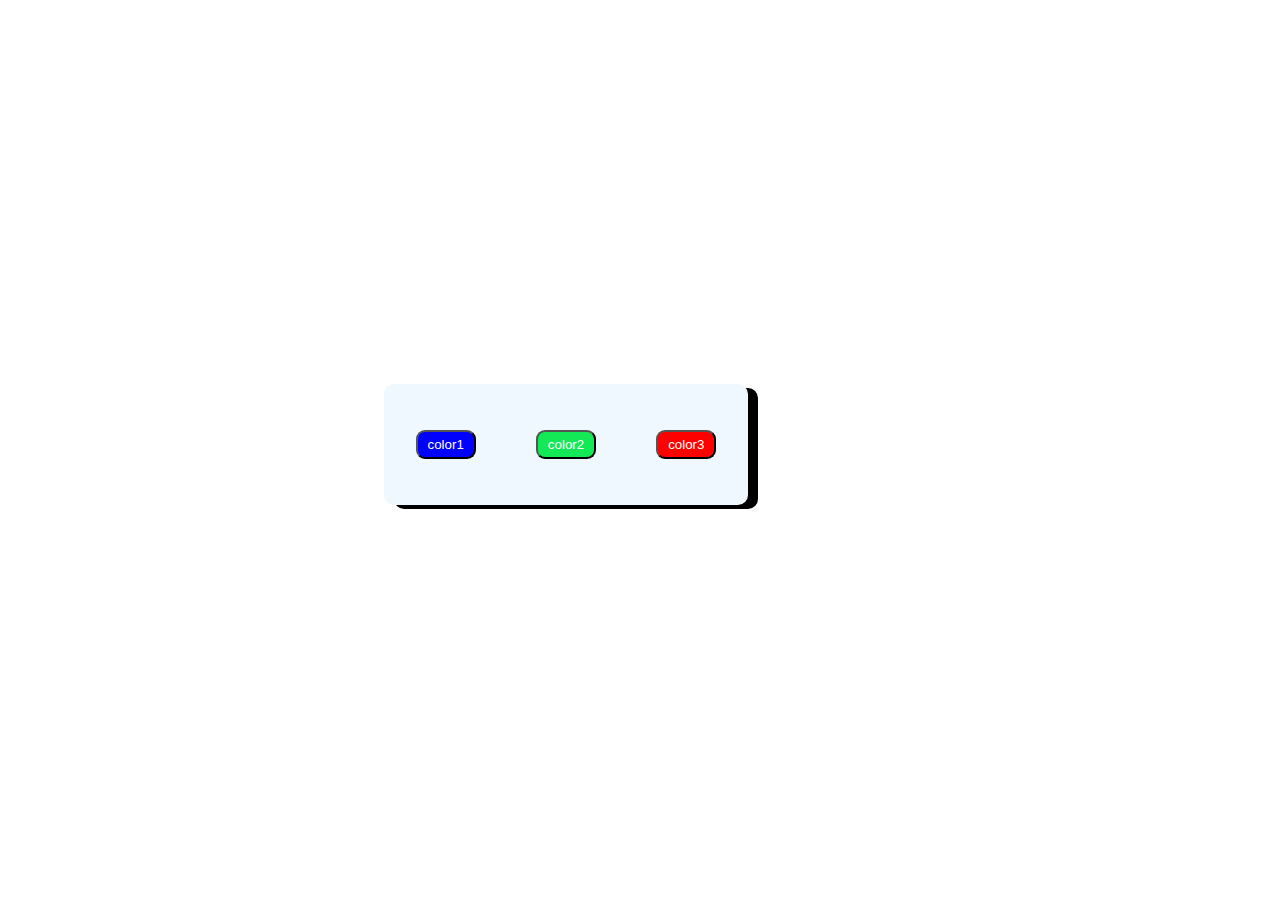
<file: P-1/index.html>
<!DOCTYPE html>
<html lang="en">
<head>
    <meta charset="UTF-8">
    <meta name="viewport" content="width=device-width, initial-scale=1.0">
    <title>Document</title>
    <link rel="stylesheet" href="input.css">
</head>
<body>
    
    <div class="contain" id="contain">
        
        <button class="button" id="one" type="button">color1</button>
        <button class="button" id="two" type="button">color2</button>
        <button id="three" class="button" type="button">color3</button>
        
      
        
    </div>
    
    

    <script src="app.js"></script>
</body>
</html>
</file>
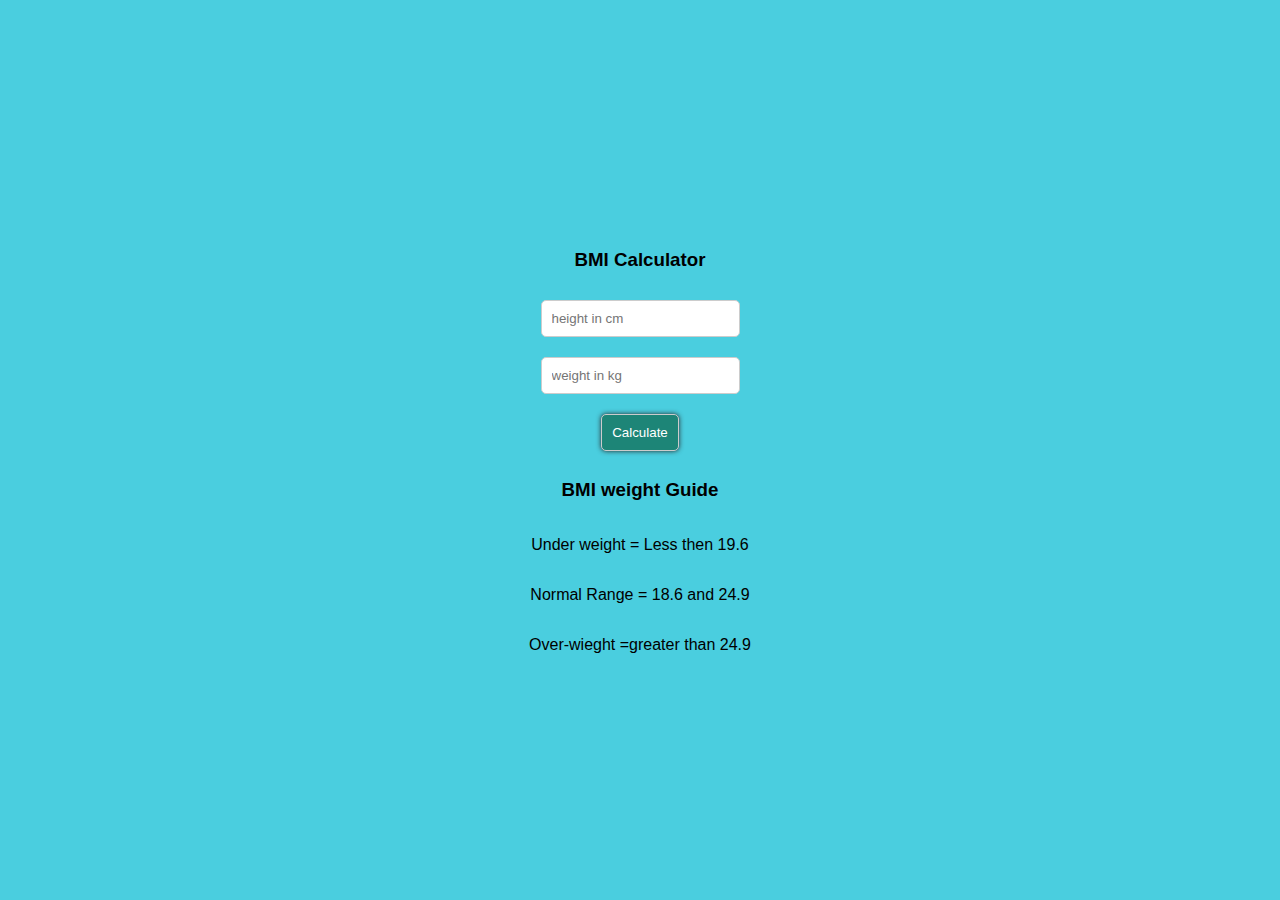
<file: p-2/index.html>
<!DOCTYPE html>
<html lang="en">

<head>
    <meta charset="UTF-8">
    <meta name="viewport" content="width=device-width, initial-scale=1.0">
    <title>BMI-Calculator</title>
    <link rel="stylesheet" href="input.css">
</head>

<body>
    <form >
       <div class="contain">

        <h3>BMI Calculator</h3>
        <input type="text" id="height" placeholder="height in cm">
        <input type="text" id="weight" placeholder="weight in kg">
        <button>Calculate</button>
        <div id="result"></div>
        <h3>BMI weight Guide</h3>
        <p>Under weight = Less then 19.6 </p>
        <p>Normal Range = 18.6 and 24.9</p>
        <p>Over-wieght  =greater than 24.9</p>

        </div>
    </form>



    <script src="app.js"></script>
</body>

</html>
</file>
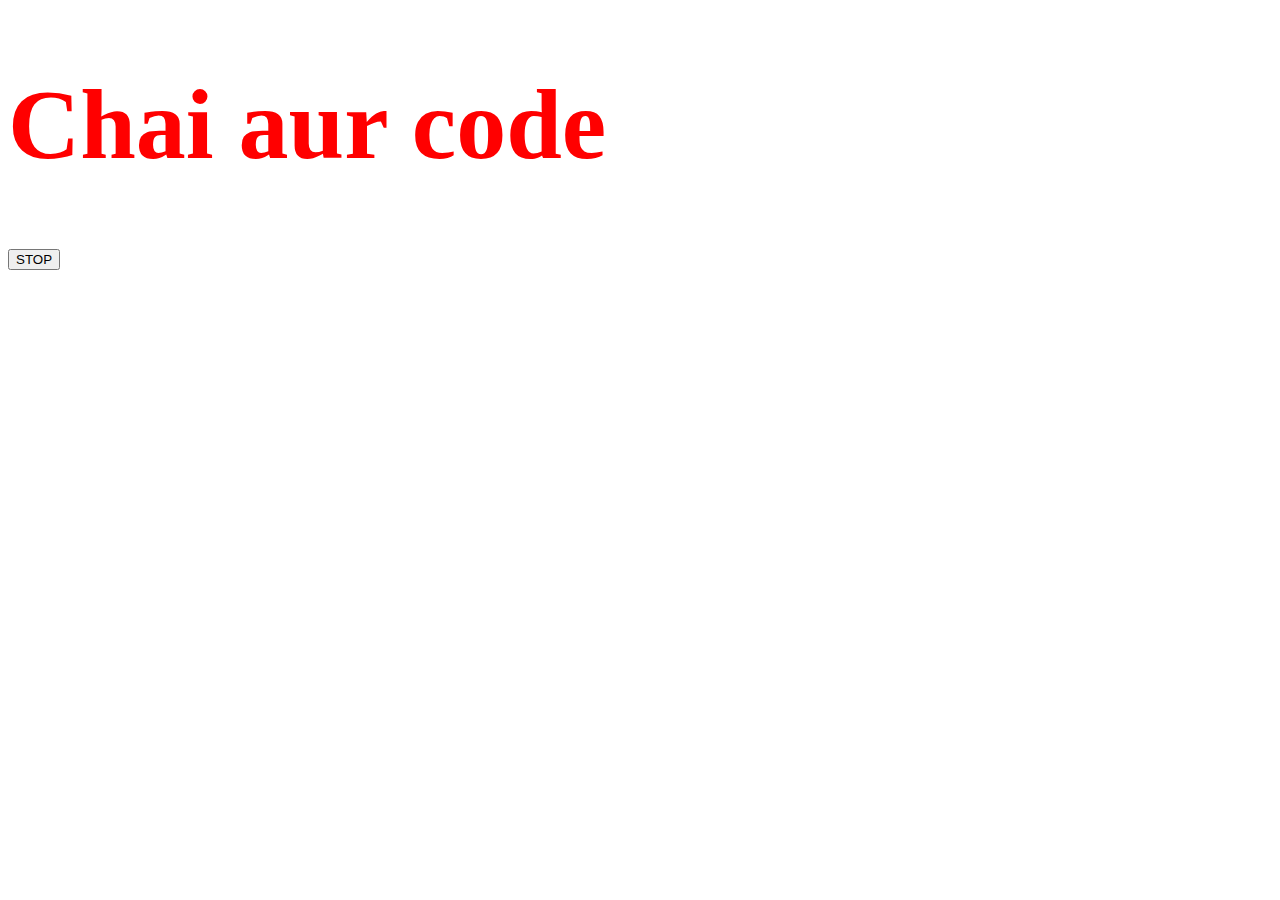
<file: p-3/index.html>
<!DOCTYPE html>
<html lang="en">
<head>
    <meta charset="UTF-8">
    <meta name="viewport" content="width=device-width, initial-scale=1.0">
    <title>Document</title>
    <link rel="stylesheet" href="input.css">
</head>
<body>
 <h1>Chai aur code</h1>   
 
    <script src="app.js"></script>
    <button id="stop" type="button" >STOP</button>
</body>
</html>
</file>
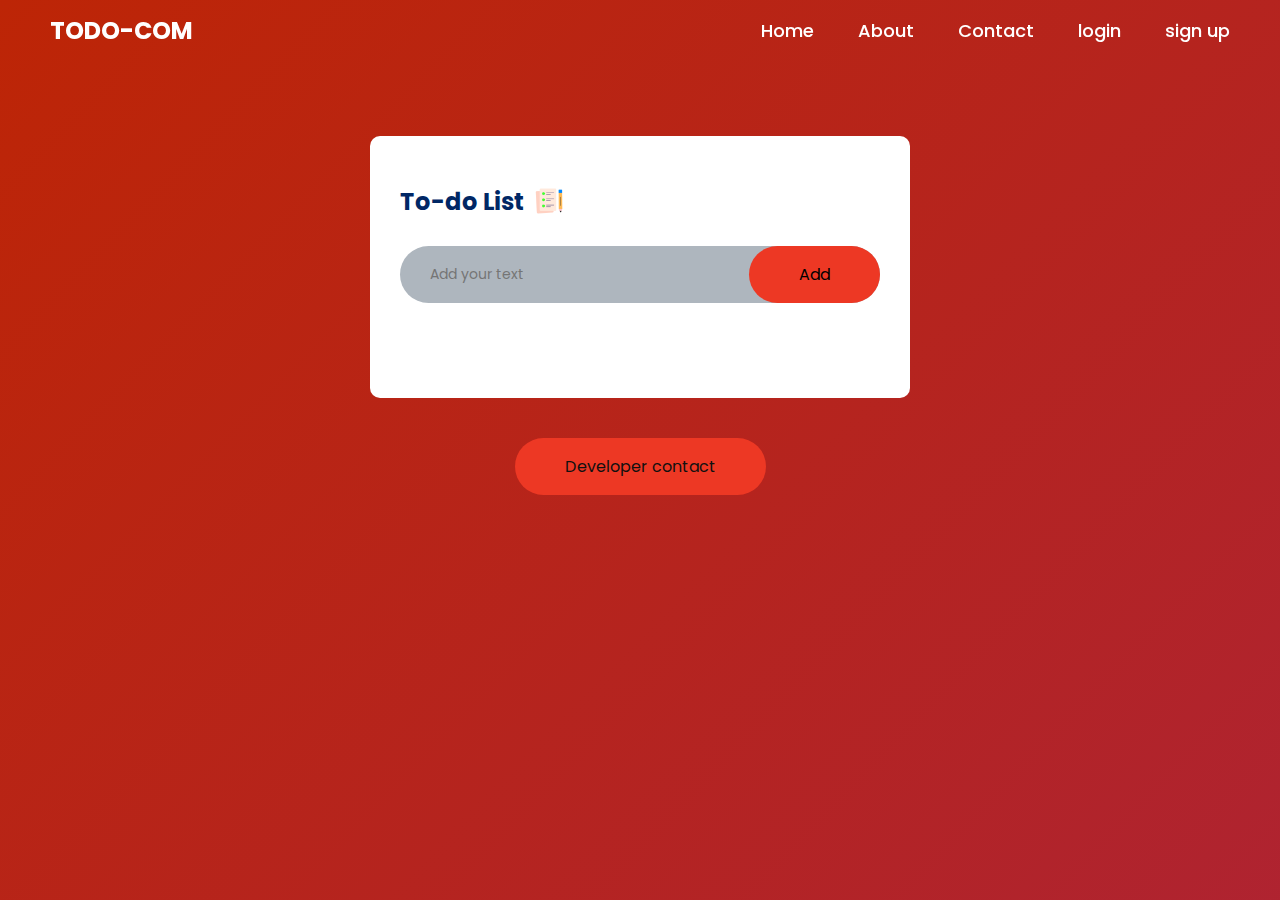
<file: Todo Web App/index.html>
<!DOCTYPE html>
<html lang="en">

<head>
    <meta charset="UTF-8">
    <meta name="viewport" content="width=device-width, initial-scale=1.0">
    <title>ToDo List</title>
    <link rel="stylesheet" href="style.css">
    <!-- Linking Google Fonts -->
    <link href="https://fonts.googleapis.com/css?family=Open+Sans:300,400|Poppins:300,400,500,600,700" rel="stylesheet">
    <!-- Linking Font Awesome for social media icons -->
    <link rel="stylesheet" href="https://cdnjs.cloudflare.com/ajax/libs/font-awesome/4.7.0/css/font-awesome.min.css">
</head>

<body>
    <header class="header">
        <a href="#" class="logo">ToDO-com </a>
        <nav class="navbar">
            <a href="index.html">Home</a>
            <a href="">About</a>
            <a href="">Contact</a>
            <a href="">login</a>
            <a href="">sign up</a>
        </nav>
    </header>
    <div class="container">

        <div class="todo-app">
            <h2>To-do List <img src="img/icon.png" alt="img"></h2>
            <div class="row">
                <input type="text" placeholder="Add your text" id="inputbox">
                <button onclick="AddTask()">Add</button>
            </div>
            <ul id="list-container"></ul>
        </div>

        <button class="show-card-btn" onclick="showCard()">Developer contact</button>

        <div class="overlay" id="overlay">
            <span class="close-btn" onclick="closeCard()">&times;</span>
            <div class="info-card">

                <div class="our-team">
                    <div class="picture">
                        <img class="img-fluid" src="img/profile-pic__8_-removebg-preview.png" alt="Rishi Raj">
                    </div>
                    <div class="team-content">
                        <h3 class="name">Rishi Raj</h3>

                        <a href="https://rishiraj.tech" class="portfolio-link" target="_blank">Portfolio(click Me)</a>
                        <h4 class="title">App/Web Developer</h4>
                    </div>
                    <ul class="social">
                        <li><a href="https://www.facebook.com/rishi.rai.98434" class="fa fa-facebook"></a></li>
                        <li><a href="#" class="fa fa-twitter"></a></li>

                        <li><a href="https://www.linkedin.com/in/rishi-raj-3944491a2/" class="fa fa-linkedin"></a></li>
                    </ul>
                </div>
            </div>
        </div>
    </div>

    <script src="app.js"></script>

</body>

</html>
</file>
<file: P-1/input.css>
body{
margin:0;
padding:0;
}
.contain{
display: flex;
justify-content: center;
align-items: center;
margin: 30%;
border:  solid black;
border: none;
border-radius: 10px;
padding: 1rem 2rem;
width: 300px;
background-color: aliceblue;
box-shadow: 10px 4px 0px 0px black;



}

#one{
 margin: 10%;
 color: wheat;
 background-color: blue;
 padding: 5px 10px;
 border-radius: 9px;
 color: white;

 
}
#two{
    margin: 10%;
    color: wheat;
    background-color: rgb(19, 232, 86);
    padding: 5px 10px;
    border-radius: 9px;
    color: white;
}
#three{
    margin: 10%;
    color: wheat;
    background-color: rgb(255, 0, 0);
    padding: 5px 10px;
    border-radius: 9px;
    color: white;
}
</file>
<file: p-2/input.css>
body{
    margin: 0;
    padding: 0;
    font-family: 'Lucida Sans', 'Lucida Sans Regular', 'Lucida Grande', 'Lucida Sans Unicode', Geneva, Verdana, sans-serif;

}
.contain{
    display: flex;
    justify-content: center;
    align-items: center;
    height: 100vh;
    background-color: #4acedf;
    flex-direction: column;
}
input{
    padding: 10px;
    margin: 10px;
    border-radius: 5px;
    border: 1px solid #ccc;
}
button{
    padding: 10px;
    margin: 10px;
    border-radius: 5px;
    border: 1px solid #ccc;
    background-color: #1d8577;
    cursor: pointer;
    color: white;
    box-shadow: 0px 0px 5px #252424;
    
}
button:active
{
    background-color: #0a1715a1;

}
#result{
    padding: 10px;
    margin: 10px;
    border-radius: 5px;
    border: 0px solid #464141;
    background-color: #504d4da1;
    display: none;
    color: white;
    
}
</file>
<file: p-3/input.css>
h1{
    color: red;
    font-size: 100px;
}
</file>
<file: Todo Web App/style.css>
/* General Styles */
* {
    margin: 0;
    padding: 0;
    font-family: 'Poppins', sans-serif;
    box-sizing: border-box;
}

/* Container */
.container {
    width: 100%;
    min-height: 100vh;
    background: linear-gradient(134deg, #bd2506, #861eaf);
    padding: 10px;
    display: flex;
    flex-direction: column;
    align-items: center;
    background-size: 400% 400%;
    animation: gradientFlow 15s ease infinite;
}

@keyframes gradientFlow {
    0% {
        background-position: 0% 50%;
    }
    50% {
        background-position: 100% 50%;
    }
    100% {
        background-position: 0% 50%;
    }
}

/* To-Do App */
.todo-app {
    width: 100%;
    max-width: 540px;
    background: white;
    margin: 20px 0;
    padding: 40px 30px 70px;
    border-radius: 10px;
}

.todo-app h2 {
    color: #002765;
    display: flex;
    align-items: center;
    margin-bottom: 20px;
}

.todo-app img {
    width: 30px;
    margin: 10px;
}

.row {
    display: flex;
    align-items: center;
    justify-content: space-between;
    background: #aeb6be;
    border-radius: 30px;
    padding-left: 20px;
    margin-bottom: 25px;
}

input {
    flex: 1;
    border: none;
    outline: none;
    background: transparent;
    padding: 10px;
    font-size: 14px;
}

.container button {
    border: none;
    outline: none;
    padding: 16px 50px;
    background: #ed3824;
    font-size: 16px;
    cursor: pointer;
    border-radius: 40px;
}

ul li {
    list-style: none;
    font-size: 17px;
    padding: 12px 8px 12px 50px;
    user-select: none;
    cursor: pointer;
    position: relative;
}

ul li::before {
    content: '';
    position: absolute;
    height: 28px;
    width: 28px;
    border-radius: 50%;
    background-image: url(img/unchecked.png);
    background-size: cover;
    background-position: center;
    top: 12px;
    left: 8px;
}

ul li.checked {
    color: #1d1e1f;
    text-decoration: line-through;
}

ul li.checked::before {
    background-image: url(img/checked.png);
}

span {
    position: absolute;
    right: 0;
    top: 5px;
    width: 40px;
    height: 40px;
    font-size: 22px;
    color: #555;
    line-height: 40px;
    text-align: center;
    border-radius: 50%;
}

span:hover {
    background: #edeef0;
}

/* Show Card Button */
.show-card-btn {
    padding: 10px 20px;
    font-size: 16px;
    cursor: pointer;
    background: #4CAF50;
    color: rgb(17, 16, 16);
    border: none;
    border-radius: 5px;
    margin-top: 20px;
}

/* Overlay */
.overlay {
    display: none; /* Hide initially */
    position: fixed;
    top: 0;
    left: 0;
    width: 100%;
    height: 100%;
    background: rgba(0, 0, 0, 0.5); /* Transparent background */
    justify-content: center;
    align-items: center;
    z-index: 1000;
}

/* Info Card */
.info-card {
    background: rgb(75, 10, 10);
    
    border-radius: 10px;
    position: relative;
    width: 90%;
    max-width: 500px;
}

.close-btn {
    position: absolute;
    top: 10px;
    right: 10px;
    font-size: 20px;
    cursor: pointer;
}

.our-team {
    padding: 30px 0 40px;
    margin-bottom: 30px;
    background: linear-gradient(134deg, #f03813, #861eaf);
    text-align: center;
    border-radius: 10px;
    overflow: hidden;
    position: relative;
}

.our-team .picture {
    display: inline-block;
    height: 130px;
    width: 130px;
    margin-bottom: 50px;
    z-index: 1;
    position: relative;
}

.our-team .picture::before {
    content: "";
    width: 100%;
    height: 0;
    border-radius: 50%;
    background-color: #dccbcb;
    position: absolute;
    bottom: 135%;
    right: 0;
    left: 0;
    opacity: 0.9;
    transform: scale(3);
    transition: all 0.3s linear 0s;
}

.our-team:hover .picture::before {
    height: 100%;
}

.our-team .picture::after {
    content: "";
    width: 100%;
    height: 100%;
    border-radius: 50%;
    background-color: #e0d5d3;
    position: absolute;
    top: 0;
    left: 0;
    z-index: -1;
}

.our-team .picture img {
    width: 100%;
    height: auto;
    border-radius: 50%;
    transform: scale(1);
    transition: all 0.9s ease 0s;
}

.our-team:hover .picture img {
    box-shadow: 0 0 0 14px #383837;
    transform: scale(0.7);
}

.our-team .name {
    font-size: 22px;
    font-weight: 700;
    color: #333;
    margin-bottom: 5px;
}

.our-team .title {
    display: block;
    font-size: 15px;
    color: #07294b;
    text-transform: capitalize;
}

.our-team .portfolio-link {
    display: inline-block;
    margin: 10px 0;
    color: #18395e;
    text-decoration: none;
    font-weight: bold;
}

.our-team .portfolio-link:hover {
    color: #dadee2;
}

.our-team .social {
    width: 100%;
    padding: 0;
    margin: 0;
    background-color: #ce2313;
    position: absolute;
    bottom: -100px;
    left: 0;
    transition: all 0.5s ease 0s;
    border-radius: 3px;
}

.our-team:hover .social {
    bottom: 0;
}

.our-team .social li {
    display: inline-block;
}

.our-team .social li a {
    display: block;
    padding: 10px;
    font-size: 17px;
    color: white;
    transition: all 0.3s ease 0s;
    text-decoration: none;
}

.our-team .social li a:hover {
    color: #1369ce;
    background-color: #e39c6d;
}
.info-card{
    padding-bottom: 0;;
}
.header
{
    position: fixed;
    top: 0;
    left: 0;
    width: 100%;
    padding: 1% 50px;
    background: transparent;
   
    display: flex;
    justify-content: space-between;
    align-items: center;
    z-index: 100;

  /* margin-bottom: 5%; */
}
.logo
{
    color: #fff;
    text-transform: uppercase;
    font-weight: 700;
    font-size: 24px;
    text-decoration: none;

}
.todo-app{
    margin-top: 10%;
}
.navbar a{

    color: #fff;
    font-size: 18px;
    text-decoration: none;
    color: white;
    font-weight: 500;
    margin-left: 40px;
    position: relative;
}
.navbar a::before{
    content: '';
    position: absolute;
    top:100%;
    left: 0;
    width: 0;
    height: 2px;
    background: #fefefe;
    transition: .3s;
}
.navbar a:hover::before{
    width: 100%;
   
}
</file>
